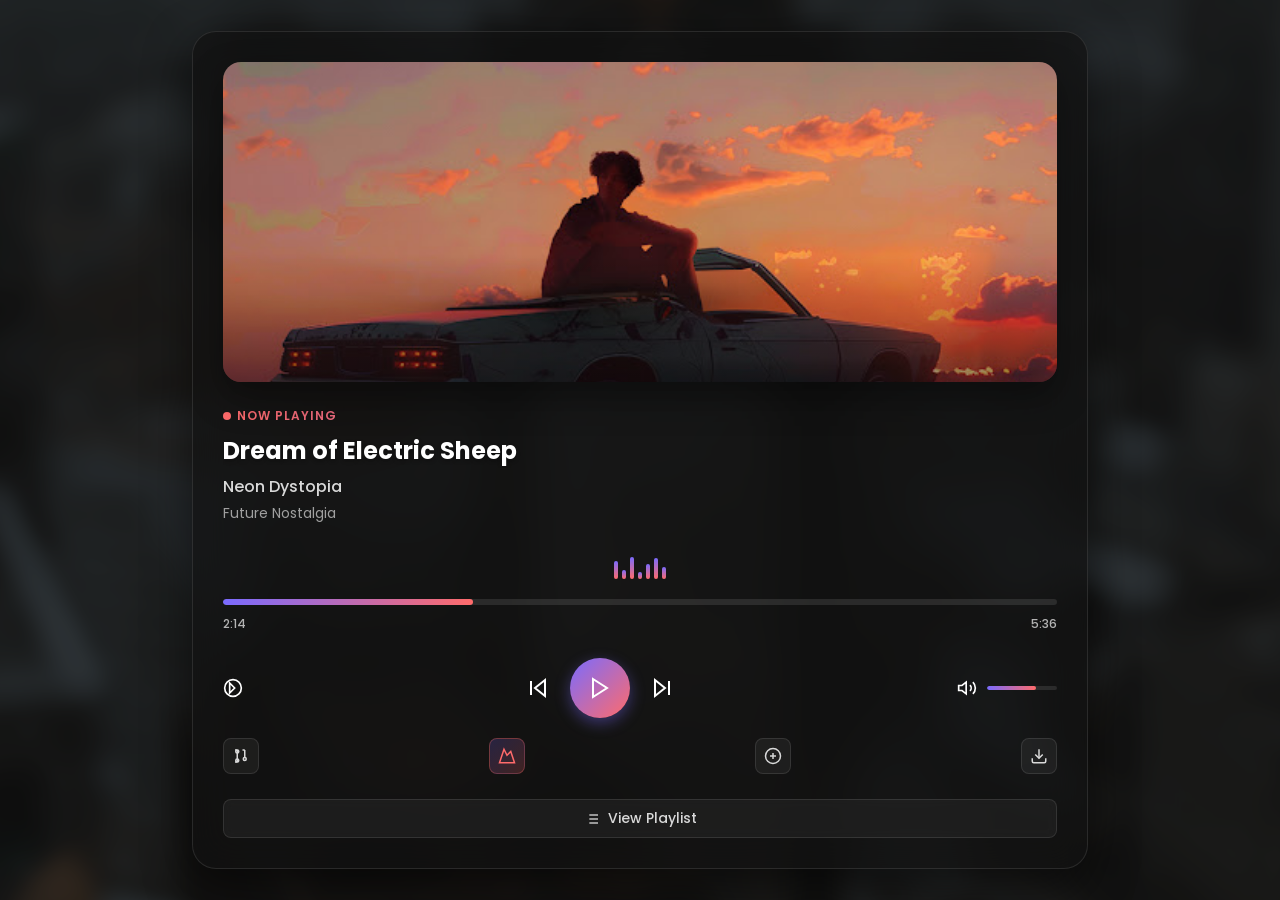
<file: music-player-enhanced.html>
<!DOCTYPE html>
<html lang="en">
<head>
  <meta charset="UTF-8">
  <meta name="viewport" content="width=device-width, initial-scale=1.0">
  <title>Enhanced Aesthetic Music Player</title>
  <style>
    @import url('https://fonts.googleapis.com/css2?family=Poppins:wght@300;400;500;600;700&display=swap');
    
    * {
      margin: 0;
      padding: 0;
      box-sizing: border-box;
      font-family: 'Poppins', sans-serif;
    }
    
    body {
      display: flex;
      justify-content: center;
      align-items: center;
      min-height: 100vh;
      background-color: #121212;
      color: #ffffff;
      position: relative;
      overflow: hidden;
    }
    
    .bg-image {
      position: fixed;
      top: 0;
      left: 0;
      width: 100%;
      height: 100%;
      object-fit: cover;
      opacity: 0.4;
      filter: blur(8px) brightness(0.5);
      z-index: -1;
      transform: scale(1.1);
    }
    
    .music-player {
      width: 70%;
      overflow-y: scroll;
      
      border-radius: 24px;
      background: rgba(18, 18, 18, 0.7);
      backdrop-filter: blur(20px);
      box-shadow: 0 15px 45px rgba(0, 0, 0, 0.5);
      padding: 30px;
      transform: translateY(0);
      transition: all 0.5s cubic-bezier(0.175, 0.885, 0.32, 1.275);
      border: 1px solid rgba(255, 255, 255, 0.1);
    }
    
    .music-player:hover {
      transform: translateY(-5px);
      box-shadow: 0 20px 60px rgba(0, 0, 0, 0.6);
    }
    
    .album-art {
      position: relative;
      width: 100%;
      height: 320px;
      border-radius: 18px;
      overflow: hidden;
      margin-bottom: 25px;
      box-shadow: 0 15px 35px rgba(0, 0, 0, 0.4);
      transition: all 0.5s ease;
    }
    
    .album-art:hover {
      transform: scale(1.03);
      box-shadow: 0 20px 40px rgba(0, 0, 0, 0.6);
    }
    
    .album-art::after {
      content: '';
      position: absolute;
      top: 0;
      left: 0;
      width: 100%;
      height: 100%;
      background: linear-gradient(0deg, rgba(0,0,0,0.4) 0%, rgba(0,0,0,0) 40%);
      pointer-events: none;
    }
    
    .album-art img {
      width: 100%;
      height: 100%;
      object-fit: cover;
      transition: transform 8s ease;
    }
    
    .album-art:hover img {
      transform: scale(1.08);
    }
    
    .vinyl-effect {
      position: absolute;
      top: 50%;
      left: 50%;
      width: 180px;
      height: 180px;
      background: rgba(0, 0, 0, 0.8);
      border-radius: 50%;
      transform: translate(-50%, -50%) scale(0);
      opacity: 0;
      transition: all 0.5s ease;
      border: 1px solid rgba(255, 255, 255, 0.2);
      background-image: repeating-radial-gradient(circle at 50%, transparent 10px, rgba(255, 255, 255, 0.1) 12px, transparent 14px);
    }
    
    .vinyl-effect::after {
      content: '';
      position: absolute;
      top: 50%;
      left: 50%;
      width: 40px;
      height: 40px;
      background: rgba(255, 255, 255, 0.2);
      border-radius: 50%;
      transform: translate(-50%, -50%);
      box-shadow: 0 0 15px rgba(255, 255, 255, 0.3);
    }
    
    .album-art:hover .vinyl-effect {
      transform: translate(-50%, -50%) scale(1);
      opacity: 0.9;
      animation: rotate 8s linear infinite;
    }
    
    @keyframes rotate {
      0% {
        transform: translate(-50%, -50%) rotate(0deg);
      }
      100% {
        transform: translate(-50%, -50%) rotate(360deg);
      }
    }
    
    .pulse-ring {
      position: absolute;
      top: 50%;
      left: 50%;
      transform: translate(-50%, -50%);
      width: 100px;
      height: 100px;
      border: 2px solid rgba(255, 255, 255, 0.3);
      border-radius: 50%;
      animation: pulse 2s linear infinite;
      opacity: 0;
      pointer-events: none;
    }
    
    @keyframes pulse {
      0% {
        width: 40px;
        height: 40px;
        opacity: 0.8;
      }
      100% {
        width: 180px;
        height: 180px;
        opacity: 0;
      }
    }
    
    .now-playing {
      background: linear-gradient(90deg, #ff6b6b, #7a6bff);
      background-clip: text;
      -webkit-background-clip: text;
      color: transparent;
      font-size: 12px;
      font-weight: 600;
      letter-spacing: 1px;
      text-transform: uppercase;
      margin-bottom: 8px;
      display: flex;
      align-items: center;
    }
    
    .now-playing::before {
      content: '';
      display: inline-block;
      width: 8px;
      height: 8px;
      background: #ff6b6b;
      border-radius: 50%;
      margin-right: 6px;
      animation: blink 1.5s infinite;
    }
    
    @keyframes blink {
      0%, 100% { opacity: 1; }
      50% { opacity: 0.3; }
    }
    
    .song-info {
      margin-bottom: 25px;
    }
    
    .song-title {
      font-size: 24px;
      font-weight: 700;
      margin-bottom: 6px;
      white-space: nowrap;
      overflow: hidden;
      text-overflow: ellipsis;
      text-shadow: 0 2px 4px rgba(0, 0, 0, 0.3);
    }
    
    .artist-name {
      font-size: 16px;
      color: #d9d9d9;
      margin-bottom: 4px;
      font-weight: 500;
    }
    
    .album-name {
      font-size: 14px;
      color: #a0a0a0;
      font-weight: 400;
    }
    
    .mini-visualizer {
      display: flex;
      justify-content: center;
      align-items: flex-end;
      gap: 4px;
      height: 30px;
      margin: 20px 0;
    }
    
    .visualizer-bar {
      width: 4px;
      background: linear-gradient(180deg, #7a6bff, #ff6b6b);
      border-radius: 4px;
      animation: visualize 0.8s infinite alternate;
      transition: height 0.2s ease;
    }
    
    .visualizer-bar:nth-child(1) { animation-delay: 0.0s; height: 60%; }
    .visualizer-bar:nth-child(2) { animation-delay: 0.1s; height: 30%; }
    .visualizer-bar:nth-child(3) { animation-delay: 0.2s; height: 75%; }
    .visualizer-bar:nth-child(4) { animation-delay: 0.3s; height: 25%; }
    .visualizer-bar:nth-child(5) { animation-delay: 0.4s; height: 50%; }
    .visualizer-bar:nth-child(6) { animation-delay: 0.5s; height: 70%; }
    .visualizer-bar:nth-child(7) { animation-delay: 0.6s; height: 40%; }
    
    @keyframes visualize {
      0% { transform: scaleY(0.5); }
      100% { transform: scaleY(1.2); }
    }
    
    .progress-container {
      width: 100%;
      height: 6px;
      background: rgba(255, 255, 255, 0.1);
      border-radius: 10px;
      margin-bottom: 10px;
      cursor: pointer;
      position: relative;
      overflow: hidden;
    }
    
    .progress-container::before {
      content: '';
      position: absolute;
      top: 0;
      left: 0;
      width: 100%;
      height: 100%;
      background: linear-gradient(90deg, 
        rgba(255, 255, 255, 0.05) 0%, 
        rgba(255, 255, 255, 0.1) 20%, 
        rgba(255, 255, 255, 0.05) 40%,
        rgba(255, 255, 255, 0.1) 60%,
        rgba(255, 255, 255, 0.05) 80%);
      transform: translateX(-100%);
      animation: shine 3s infinite;
    }
    
    @keyframes shine {
      100% { transform: translateX(100%); }
    }
    
    .progress-bar {
      height: 100%;
      width: 30%;
      background: linear-gradient(90deg, #7a6bff, #ff6b6b);
      border-radius: 10px;
      position: relative;
      transition: width 0.1s linear;
    }
    
    .progress-bar::after {
      content: '';
      position: absolute;
      right: -6px;
      top: -4px;
      width: 14px;
      height: 14px;
      background: #ffffff;
      border-radius: 50%;
      box-shadow: 0 0 10px rgba(255, 107, 107, 0.8);
      opacity: 0;
      transition: opacity 0.3s, transform 0.3s;
      transform: scale(0.5);
    }
    
    .progress-container:hover .progress-bar::after {
      opacity: 1;
      transform: scale(1);
    }
    
    .time-info {
      display: flex;
      justify-content: space-between;
      font-size: 12px;
      color: #b3b3b3;
      margin-bottom: 25px;
      font-weight: 500;
    }
    
    .controls {
      display: flex;
      justify-content: space-between;
      align-items: center;
    }
    
    .main-controls {
      display: flex;
      align-items: center;
      gap: 20px;
    }
    
    .btn {
      background: transparent;
      border: none;
      color: white;
      cursor: pointer;
      display: flex;
      align-items: center;
      justify-content: center;
      transition: all 0.3s;
      position: relative;
      overflow: hidden;
    }
    
    .btn::after {
      content: '';
      position: absolute;
      top: 50%;
      left: 50%;
      width: 0;
      height: 0;
      background: rgba(255, 255, 255, 0.2);
      border-radius: 50%;
      transform: translate(-50%, -50%);
      transition: width 0.4s, height 0.4s;
      z-index: -1;
    }
    
    .btn:hover::after {
      width: 200%;
      height: 200%;
    }
    
    .btn:hover {
      transform: scale(1.1);
      color: #ffffff;
    }
    
    .btn-play {
      width: 60px;
      height: 60px;
      background: linear-gradient(135deg, #7a6bff, #ff6b6b);
      border-radius: 50%;
      display: flex;
      align-items: center;
      justify-content: center;
      box-shadow: 0 5px 15px rgba(122, 107, 255, 0.4);
      position: relative;
      z-index: 1;
      transition: all 0.3s cubic-bezier(0.175, 0.885, 0.32, 1.275);
    }
    
    .btn-play::before {
      content: '';
      position: absolute;
      top: 0;
      left: 0;
      right: 0;
      bottom: 0;
      border-radius: 50%;
      background: linear-gradient(135deg, #ff6b6b, #7a6bff);
      z-index: -1;
      opacity: 0;
      transition: opacity 0.5s;
    }
    
    .btn-play:hover {
      transform: scale(1.1) translateY(-5px);
      box-shadow: 0 10px 25px rgba(122, 107, 255, 0.6);
    }
    
    .btn-play:hover::before {
      opacity: 1;
    }
    
    .btn-play:active {
      transform: scale(0.95);
    }
    
    .volume-container {
      display: flex;
      align-items: center;
      gap: 10px;
    }
    
    .volume-slider {
      width: 70px;
      height: 4px;
      background: rgba(255, 255, 255, 0.1);
      border-radius: 10px;
      cursor: pointer;
      position: relative;
      overflow: hidden;
    }
    
    .volume-level {
      height: 100%;
      width: 70%;
      background: linear-gradient(90deg, #7a6bff, #ff6b6b);
      border-radius: 10px;
      position: relative;
    }
    
    .volume-level::after {
      content: '';
      position: absolute;
      right: -4px;
      top: -3px;
      width: 10px;
      height: 10px;
      background: #ffffff;
      border-radius: 50%;
      box-shadow: 0 0 5px rgba(255, 107, 107, 0.5);
      opacity: 0;
      transition: opacity 0.2s;
    }
    
    .volume-slider:hover .volume-level::after {
      opacity: 1;
    }
    
    .playlist-btn {
      display: flex;
      align-items: center;
      gap: 8px;
      font-size: 14px;
      color: #d9d9d9;
      background: rgba(255, 255, 255, 0.05);
      border: none;
      cursor: pointer;
      padding: 8px 16px;
      border-radius: 8px;
      margin-top: 25px;
      transition: all 0.3s;
      backdrop-filter: blur(5px);
      font-weight: 500;
      width: 100%;
      justify-content: center;
      border: 1px solid rgba(255, 255, 255, 0.1);
    }
    
    .playlist-btn:hover {
      background: rgba(255, 255, 255, 0.1);
      color: white;
      transform: translateY(-2px);
      box-shadow: 0 5px 15px rgba(0, 0, 0, 0.2);
    }
    
    .extra-controls {
      display: flex;
      justify-content: space-between;
      align-items: center;
      margin-top: 20px;
    }
    
    .control-btn {
      display: flex;
      align-items: center;
      justify-content: center;
      width: 36px;
      height: 36px;
      border-radius: 8px;
      background: rgba(255, 255, 255, 0.05);
      border: 1px solid rgba(255, 255, 255, 0.1);
      color: #d9d9d9;
      cursor: pointer;
      transition: all 0.3s;
    }
    
    .control-btn:hover {
      background: rgba(255, 255, 255, 0.1);
      color: white;
      transform: translateY(-2px);
    }
    
    .control-btn svg {
      width: 18px;
      height: 18px;
    }
    
    .control-btn.active {
      background: linear-gradient(135deg, rgba(122, 107, 255, 0.2), rgba(255, 107, 107, 0.2));
      border-color: rgba(255, 107, 107, 0.3);
      color: #ff6b6b;
    }
  </style>
</head>
<body>
  <!-- Background image -->
  <img src="kevin-nalty-mSwjJmbRWtg-unsplash.jpg" alt="Background" class="bg-image">
  
  <div class="music-player">
    <div class="album-art">
      <img src="nadania.jpg" alt="Album Cover">
      <div class="vinyl-effect"></div>
      <div class="pulse-ring"></div>
    </div>
    
    <div class="now-playing">Now Playing</div>
    
    <div class="song-info">
      <div class="song-title">Dream of Electric Sheep</div>
      <div class="artist-name">Neon Dystopia</div>
      <div class="album-name">Future Nostalgia</div>
    </div>
    
    <div class="mini-visualizer">
      <div class="visualizer-bar"></div>
      <div class="visualizer-bar"></div>
      <div class="visualizer-bar"></div>
      <div class="visualizer-bar"></div>
      <div class="visualizer-bar"></div>
      <div class="visualizer-bar"></div>
      <div class="visualizer-bar"></div>
    </div>
    
    <div class="progress-container">
      <div class="progress-bar"></div>
    </div>
    
    <div class="time-info">
      <div class="current-time">2:14</div>
      <div class="total-time">5:36</div>
    </div>
    
    <div class="controls">
      <button class="btn">
        <svg width="20" height="20" viewBox="0 0 24 24" fill="none" stroke="currentColor" stroke-width="2">
          <path d="M12 22c5.523 0 10-4.477 10-10S17.523 2 12 2 2 6.477 2 12s4.477 10 10 10z"/>
          <path d="M14 12 8 6v12l6-6z"/>
        </svg>
      </button>
      
      <div class="main-controls">
        <button class="btn">
          <svg width="24" height="24" viewBox="0 0 24 24" fill="none" stroke="currentColor" stroke-width="2">
            <polygon points="19 20 9 12 19 4 19 20"/>
            <line x1="5" y1="19" x2="5" y2="5"/>
          </svg>
        </button>
        
        <button class="btn btn-play">
          <svg width="24" height="24" viewBox="0 0 24 24" fill="none" stroke="currentColor" stroke-width="2">
            <polygon points="5 3 19 12 5 21 5 3"/>
          </svg>
        </button>
        
        <button class="btn">
          <svg width="24" height="24" viewBox="0 0 24 24" fill="none" stroke="currentColor" stroke-width="2">
            <polygon points="5 4 15 12 5 20 5 4"/>
            <line x1="19" y1="5" x2="19" y2="19"/>
          </svg>
        </button>
      </div>
      
      <div class="volume-container">
        <button class="btn">
          <svg width="20" height="20" viewBox="0 0 24 24" fill="none" stroke="currentColor" stroke-width="2">
            <polygon points="11 5 6 9 2 9 2 15 6 15 11 19 11 5"/>
            <path d="M15.54 8.46a5 5 0 0 1 0 7.07"/>
            <path d="M19.07 4.93a10 10 0 0 1 0 14.14"/>
          </svg>
        </button>
        <div class="volume-slider">
          <div class="volume-level"></div>
        </div>
      </div>
    </div>
    
    <div class="extra-controls">
      <button class="control-btn">
        <svg width="20" height="20" viewBox="0 0 24 24" fill="none" stroke="currentColor" stroke-width="2">
          <path d="M17 18a2 2 0 1 0 0-4 2 2 0 0 0 0 4Z"/>
          <path d="M17 14V4"/>
          <path d="M7 4v16"/>
          <path d="M7 8a2 2 0 1 0 0-4 2 2 0 0 0 0 4Z"/>
          <path d="M7 20a2 2 0 1 0 0-4 2 2 0 0 0 0 4Z"/>
          <path d="M14 4h3"/>
          <path d="M4 4h3"/>
          <path d="M4 20h3"/>
        </svg>
      </button>
      
      <button class="control-btn active">
        <svg width="20" height="20" viewBox="0 0 24 24" fill="none" stroke="currentColor" stroke-width="2">
          <path d="m8 3 4 8 5-5 5 15H2L8 3z"/>
        </svg>
      </button>
      
      <button class="control-btn">
        <svg width="20" height="20" viewBox="0 0 24 24" fill="none" stroke="currentColor" stroke-width="2">
          <circle cx="12" cy="12" r="10"/>
          <path d="M12 8v8"/>
          <path d="M8 12h8"/>
        </svg>
      </button>
      
      <button class="control-btn">
        <svg width="20" height="20" viewBox="0 0 24 24" fill="none" stroke="currentColor" stroke-width="2">
          <path d="M21 15v4a2 2 0 0 1-2 2H5a2 2 0 0 1-2-2v-4"/>
          <polyline points="7 10 12 15 17 10"/>
          <line x1="12" y1="15" x2="12" y2="3"/>
        </svg>
      </button>
    </div>
    
    <button class="playlist-btn">
      <svg width="16" height="16" viewBox="0 0 24 24" fill="none" stroke="currentColor" stroke-width="2">
        <line x1="8" y1="6" x2="21" y2="6"/>
        <line x1="8" y1="12" x2="21" y2="12"/>
        <line x1="8" y1="18" x2="21" y2="18"/>
        <line x1="3" y1="6" x2="3.01" y2="6"/>
        <line x1="3" y1="12" x2="3.01" y2="12"/>
        <line x1="3" y1="18" x2="3.01" y2="18"/>
      </svg>
      View Playlist
    </button>
  </div>
</body>
</html>
</file>
